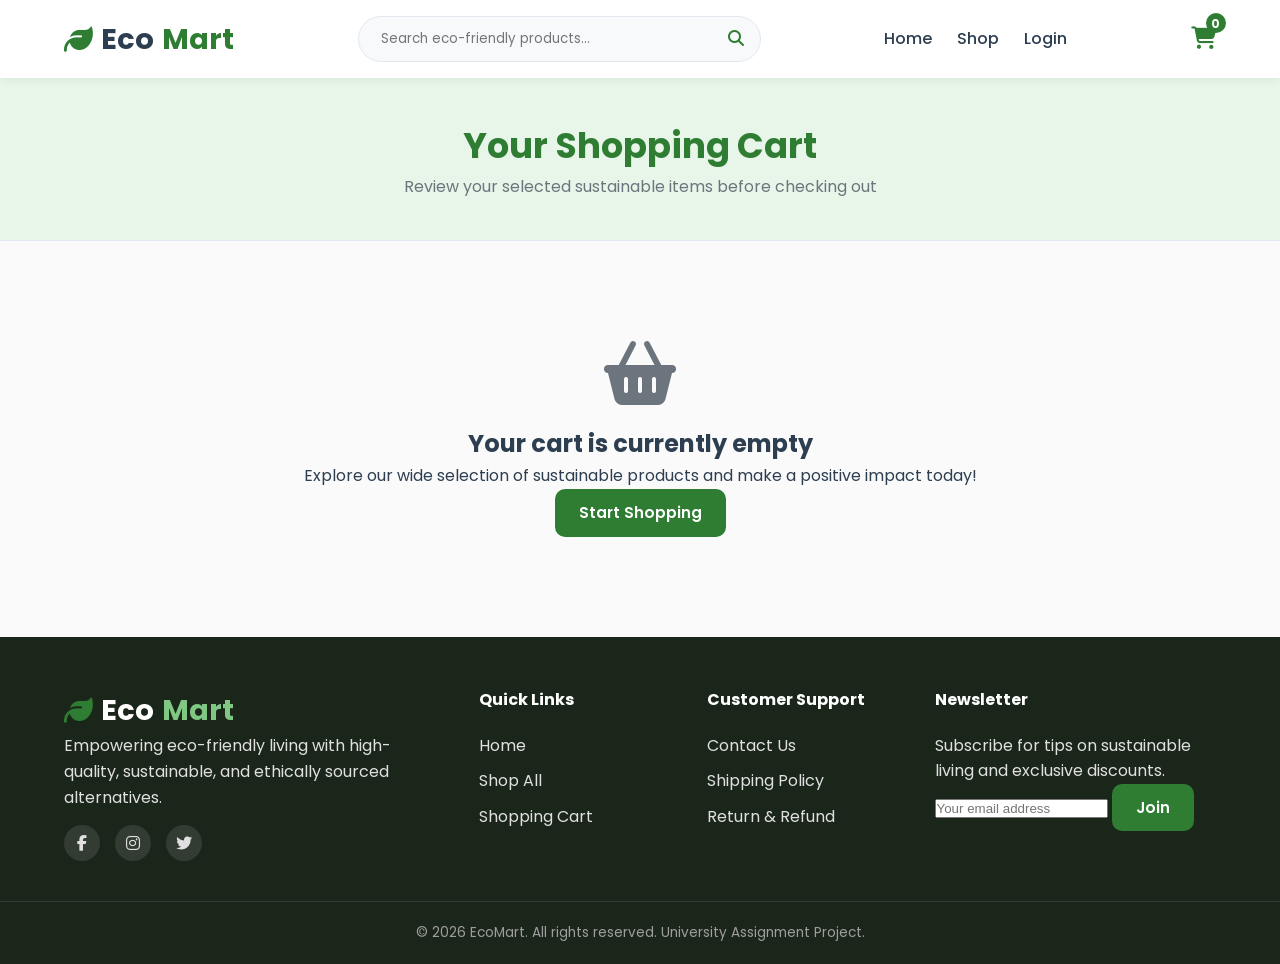
<file: frontend/cart.html>
<!DOCTYPE html>
<html lang="en">
<head>
    <meta charset="UTF-8">
    <meta name="viewport" content="width=device-width, initial-scale=1.0">
    <title>Shopping Cart - EcoMart</title>
    
    <link rel="preconnect" href="https://fonts.googleapis.com">
    <link rel="preconnect" href="https://fonts.gstatic.com" crossorigin>
    <link href="https://fonts.googleapis.com/css2?family=Poppins:wght@300;400;500;600;700&display=swap" rel="stylesheet">
  
    <link rel="stylesheet" href="https://cdnjs.cloudflare.com/ajax/libs/font-awesome/6.4.0/css/all.min.css">
   
    <link rel="stylesheet" href="../css/style.css">
    <link rel="stylesheet" href="../css/responsive.css">
</head>
<body>

    <header class="header">
        <nav class="navbar container">
            <a href="index.html" class="logo">
                <i class="fa-solid fa-leaf logo-icon"></i> Eco<span>Mart</span>
            </a>

            <div class="search-bar">
                <input type="text" id="searchInput" placeholder="Search eco-friendly products...">
                <button type="button" id="searchBtn"><i class="fa-solid fa-magnifying-glass"></i></button>
            </div>

            <ul class="nav-links" id="navLinks">
                <li><a href="index.html">Home</a></li>
                <li><a href="products.html">Shop</a></li>
                <li><a href="#" id="authLink">Login</a></li>
            </ul>

            <div class="nav-icons">
                <a href="cart.html" class="cart-icon active" title="Shopping Cart">
                    <i class="fa-solid fa-cart-shopping"></i>
                    <span class="cart-badge" id="cartCount">0</span>
                </a>
                <button class="hamburger" id="hamburger" aria-label="Toggle navigation">
                    <i class="fa-solid fa-bars"></i>
                </button>
            </div>
        </nav>
    </header>

    
    <section class="page-banner">
        <div class="container">
            <h1>Your Shopping Cart</h1>
            <p>Review your selected sustainable items before checking out</p>
        </div>
    </section>

   
    <section class="cart-section container">
        <div class="cart-layout" id="cartLayout">
            
            <div class="cart-items-container">
                <div class="cart-header-row">
                    <span>Product</span>
                    <span>Price</span>
                    <span>Quantity</span>
                    <span>Subtotal</span>
                    <span>Action</span>
                </div>
                <div class="cart-items-list" id="cartItemsList">
                    
                </div>
            </div>

          
            <div class="cart-summary-card">
                <h3>Order Summary</h3>
                <div class="summary-row">
                    <span>Subtotal</span>
                    <span id="cartSubtotal">$0.00</span>
                </div>
                <div class="summary-row">
                    <span>Eco Shipping</span>
                    <span id="shippingCost">Free</span>
                </div>
                <div class="summary-row">
                    <span>Estimated Tax</span>
                    <span id="taxCost">$0.00</span>
                </div>
                <hr class="summary-divider">
                <div class="summary-row total-row">
                    <span>Total</span>
                    <span id="cartTotal">$0.00</span>
                </div>

                <a href="checkout.html" id="checkoutBtn" class="btn btn-primary btn-block">
                    Proceed to Checkout <i class="fa-solid fa-arrow-right"></i>
                </a>
                <a href="products.html" class="continue-shopping">
                    <i class="fa-solid fa-arrow-left"></i> Continue Shopping
                </a>
            </div>
        </div>

      
        <div class="empty-cart-view hidden" id="emptyCartView">
            <i class="fa-solid fa-basket-shopping empty-icon"></i>
            <h2>Your cart is currently empty</h2>
            <p>Explore our wide selection of sustainable products and make a positive impact today!</p>
            <a href="products.html" class="btn btn-primary">Start Shopping</a>
        </div>
    </section>

  
    <footer class="footer">
        <div class="container footer-grid">
            <div class="footer-col">
                <a href="index.html" class="logo light">
                    <i class="fa-solid fa-leaf logo-icon"></i> Eco<span>Mart</span>
                </a>
                <p>Empowering eco-friendly living with high-quality, sustainable, and ethically sourced alternatives.</p>
                <div class="social-links">
                    <a href="#"><i class="fa-brands fa-facebook-f"></i></a>
                    <a href="#"><i class="fa-brands fa-instagram"></i></a>
                    <a href="#"><i class="fa-brands fa-twitter"></i></a>
                </div>
            </div>
            <div class="footer-col">
                <h4>Quick Links</h4>
                <ul>
                    <li><a href="index.html">Home</a></li>
                    <li><a href="products.html">Shop All</a></li>
                    <li><a href="cart.html">Shopping Cart</a></li>
                </ul>
            </div>
            <div class="footer-col">
                <h4>Customer Support</h4>
                <ul>
                    <li><a href="#">Contact Us</a></li>
                    <li><a href="#">Shipping Policy</a></li>
                    <li><a href="#">Return & Refund</a></li>
                </ul>
            </div>
            <div class="footer-col">
                <h4>Newsletter</h4>
                <p>Subscribe for tips on sustainable living and exclusive discounts.</p>
                <form class="newsletter-form" id="newsletterForm">
                    <input type="email" placeholder="Your email address" required>
                    <button type="submit" class="btn btn-primary">Join</button>
                </form>
            </div>
        </div>
        <div class="footer-bottom">
            <p>&copy; 2026 EcoMart. All rights reserved. University Assignment Project.</p>
        </div>
    </footer>

    
    <script src="../js/auth.js"></script>
    <script src="../js/cart.js"></script>
    <script src="../js/app.js"></script>
</body>
</html>
</file>
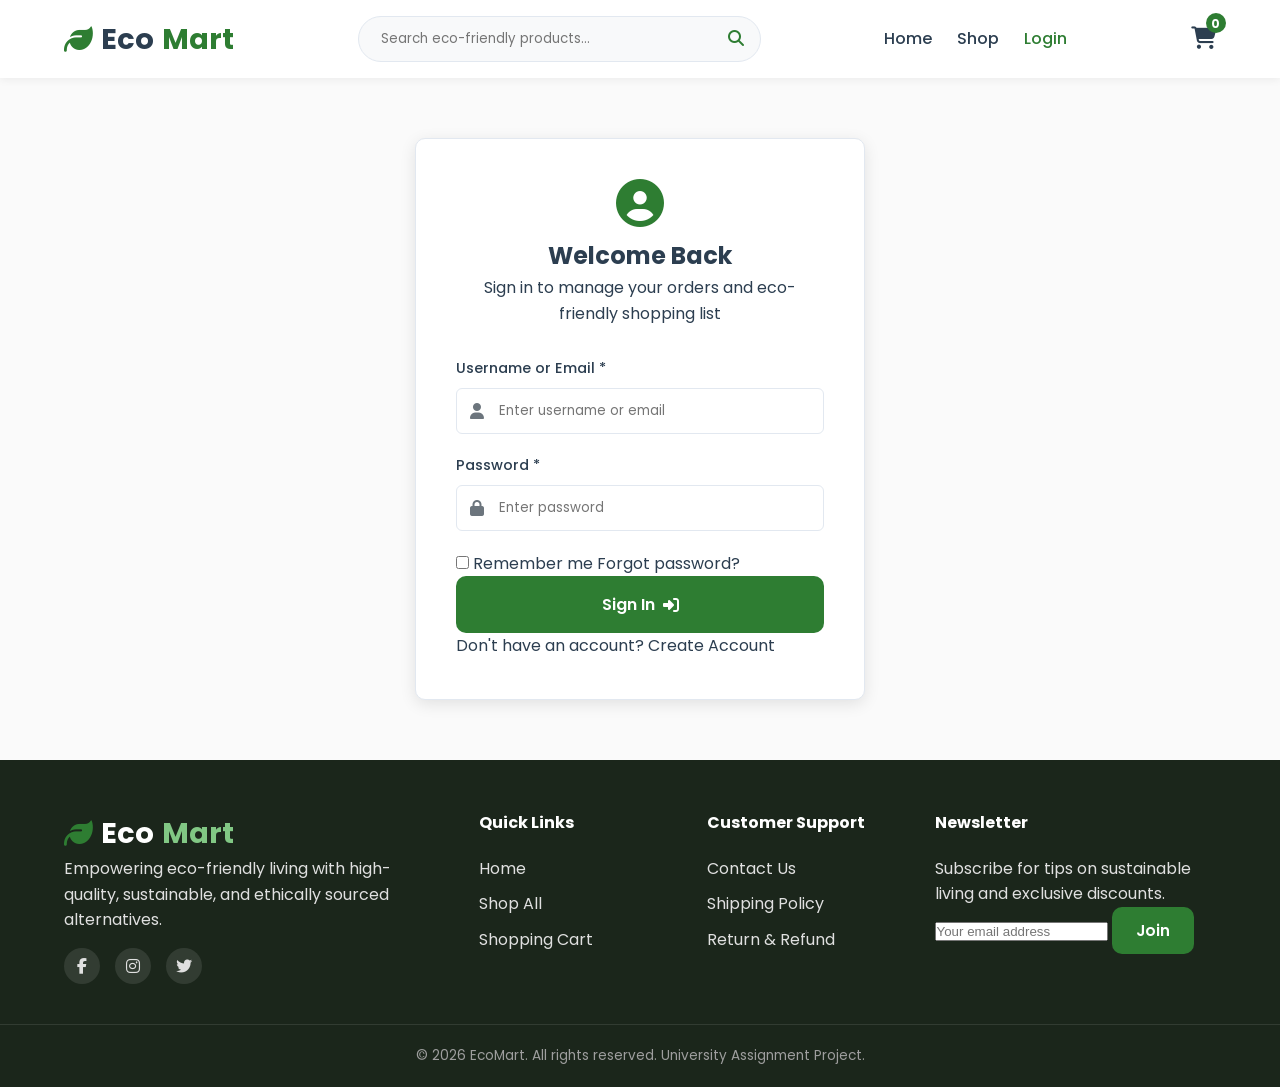
<file: frontend/login.html>
<!DOCTYPE html>
<html lang="en">
<head>
    <meta charset="UTF-8">
    <meta name="viewport" content="width=device-width, initial-scale=1.0">
    <title>Login - EcoMart</title>
  
    <link rel="preconnect" href="https://fonts.googleapis.com">
    <link rel="preconnect" href="https://fonts.gstatic.com" crossorigin>
    <link href="https://fonts.googleapis.com/css2?family=Poppins:wght@300;400;500;600;700&display=swap" rel="stylesheet">
   
    <link rel="stylesheet" href="https://cdnjs.cloudflare.com/ajax/libs/font-awesome/6.4.0/css/all.min.css">
   
    <link rel="stylesheet" href="../css/style.css">
    <link rel="stylesheet" href="../css/responsive.css">
</head>
<body>

   
    <header class="header">
        <nav class="navbar container">
            <a href="index.html" class="logo">
                <i class="fa-solid fa-leaf logo-icon"></i> Eco<span>Mart</span>
            </a>

            <div class="search-bar">
                <input type="text" id="searchInput" placeholder="Search eco-friendly products...">
                <button type="button" id="searchBtn"><i class="fa-solid fa-magnifying-glass"></i></button>
            </div>

            <ul class="nav-links" id="navLinks">
                <li><a href="index.html">Home</a></li>
                <li><a href="products.html">Shop</a></li>
                <li><a href="login.html" class="active" id="authLink">Login</a></li>
            </ul>

            <div class="nav-icons">
                <a href="cart.html" class="cart-icon" title="Shopping Cart">
                    <i class="fa-solid fa-cart-shopping"></i>
                    <span class="cart-badge" id="cartCount">0</span>
                </a>
                <button class="hamburger" id="hamburger" aria-label="Toggle navigation">
                    <i class="fa-solid fa-bars"></i>
                </button>
            </div>
        </nav>
    </header>

   
    <section class="auth-section container">
        <div class="auth-card">
            <div class="auth-header">
                <i class="fa-solid fa-circle-user auth-icon"></i>
                <h2>Welcome Back</h2>
                <p>Sign in to manage your orders and eco-friendly shopping list</p>
            </div>

           
            <div class="alert-box hidden" id="authAlert"></div>

            <form id="loginForm" class="auth-form">
                <div class="form-group">
                    <label for="username">Username or Email *</label>
                    <div class="input-icon-wrapper">
                        <i class="fa-solid fa-user input-icon"></i>
                        <input type="text" id="username" required placeholder="Enter username or email">
                    </div>
                </div>

                <div class="form-group">
                    <label for="password">Password *</label>
                    <div class="input-icon-wrapper">
                        <i class="fa-solid fa-lock input-icon"></i>
                        <input type="password" id="password" required placeholder="Enter password">
                    </div>
                </div>

                <div class="form-actions">
                    <label class="remember-me">
                        <input type="checkbox" id="rememberMe"> Remember me
                    </label>
                    <a href="#" class="forgot-link">Forgot password?</a>
                </div>

                <button type="submit" class="btn btn-primary btn-block btn-lg" id="loginBtn">
                    Sign In <i class="fa-solid fa-right-to-bracket"></i>
                </button>
            </form>

            <div class="auth-footer">
                <p>Don't have an account? <a href="register.html">Create Account</a></p>
            </div>
        </div>
    </section>

  
    <footer class="footer">
        <div class="container footer-grid">
            <div class="footer-col">
                <a href="index.html" class="logo light">
                    <i class="fa-solid fa-leaf logo-icon"></i> Eco<span>Mart</span>
                </a>
                <p>Empowering eco-friendly living with high-quality, sustainable, and ethically sourced alternatives.</p>
                <div class="social-links">
                    <a href="#"><i class="fa-brands fa-facebook-f"></i></a>
                    <a href="#"><i class="fa-brands fa-instagram"></i></a>
                    <a href="#"><i class="fa-brands fa-twitter"></i></a>
                </div>
            </div>
            <div class="footer-col">
                <h4>Quick Links</h4>
                <ul>
                    <li><a href="index.html">Home</a></li>
                    <li><a href="products.html">Shop All</a></li>
                    <li><a href="cart.html">Shopping Cart</a></li>
                </ul>
            </div>
            <div class="footer-col">
                <h4>Customer Support</h4>
                <ul>
                    <li><a href="#">Contact Us</a></li>
                    <li><a href="#">Shipping Policy</a></li>
                    <li><a href="#">Return & Refund</a></li>
                </ul>
            </div>
            <div class="footer-col">
                <h4>Newsletter</h4>
                <p>Subscribe for tips on sustainable living and exclusive discounts.</p>
                <form class="newsletter-form" id="newsletterForm">
                    <input type="email" placeholder="Your email address" required>
                    <button type="submit" class="btn btn-primary">Join</button>
                </form>
            </div>
        </div>
        <div class="footer-bottom">
            <p>&copy; 2026 EcoMart. All rights reserved. University Assignment Project.</p>
        </div>
    </footer>

    <script src="../js/auth.js"></script>
    <script src="../js/cart.js"></script>
    <script src="../js/app.js"></script>
</body>
</html>
</file>
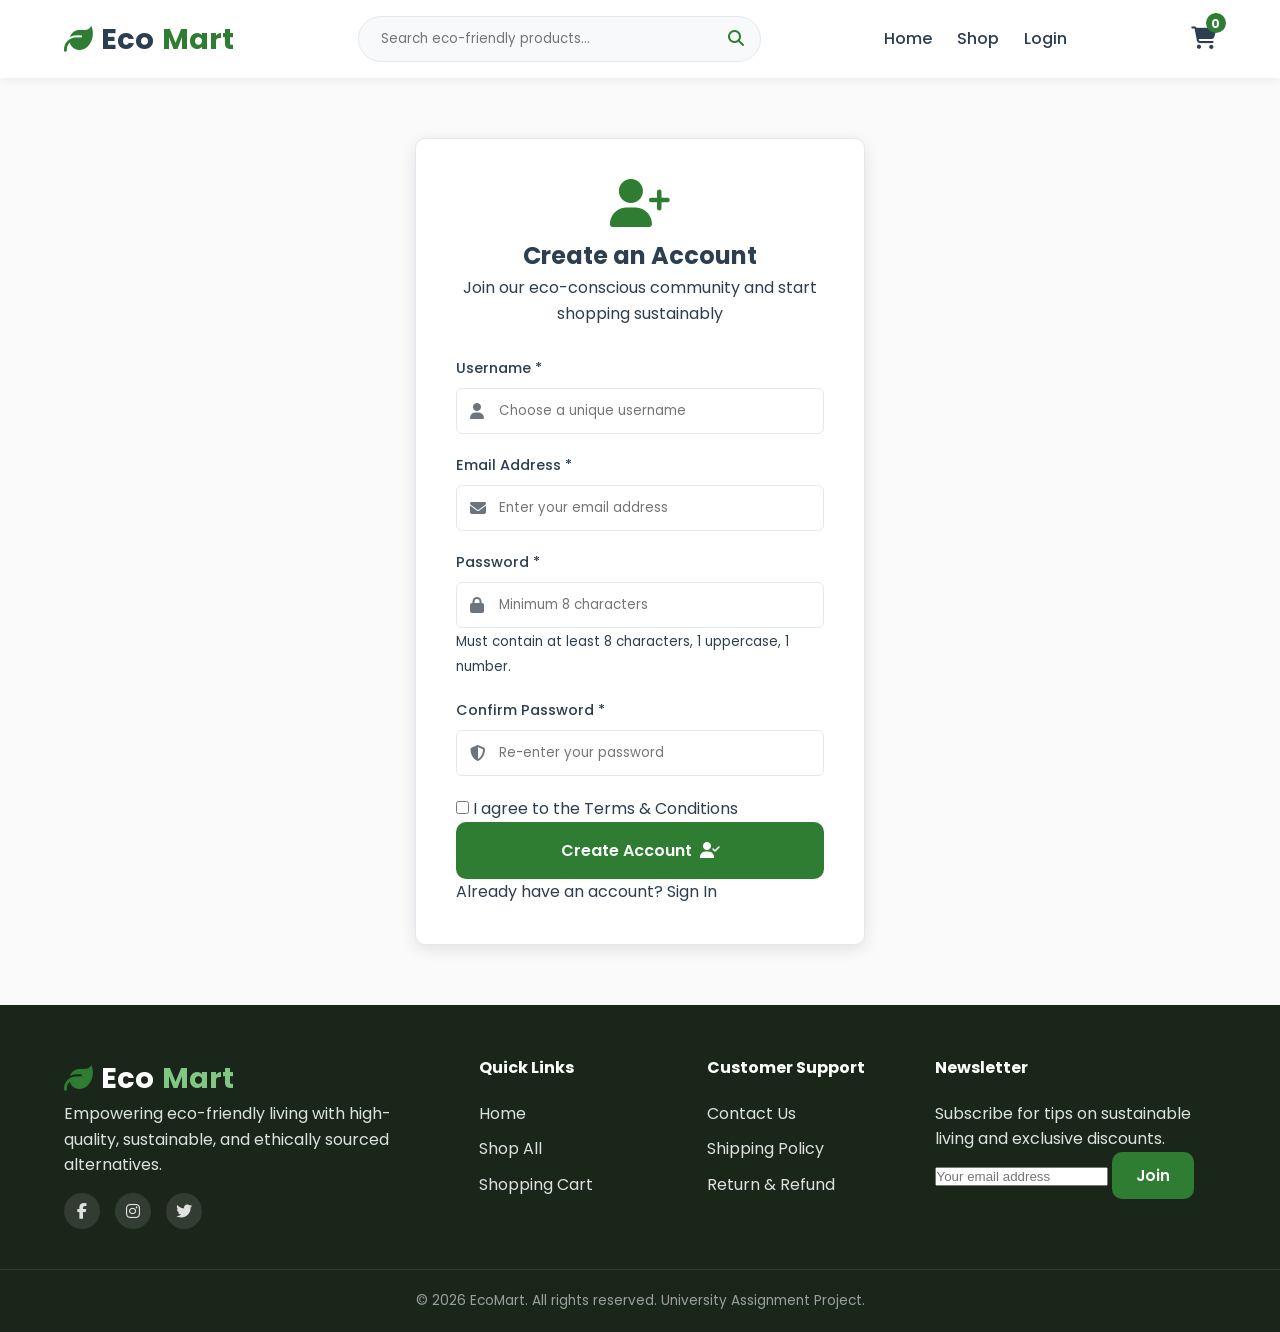
<file: frontend/register.html>
<!DOCTYPE html>
<html lang="en">
<head>
    <meta charset="UTF-8">
    <meta name="viewport" content="width=device-width, initial-scale=1.0">
    <title>Register - EcoMart</title>
    
    <link rel="preconnect" href="https://fonts.googleapis.com">
    <link rel="preconnect" href="https://fonts.gstatic.com" crossorigin>
    <link href="https://fonts.googleapis.com/css2?family=Poppins:wght@300;400;500;600;700&display=swap" rel="stylesheet">
   
    <link rel="stylesheet" href="https://cdnjs.cloudflare.com/ajax/libs/font-awesome/6.4.0/css/all.min.css">
   
    <link rel="stylesheet" href="../css/style.css">
    <link rel="stylesheet" href="../css/responsive.css">
</head>
<body>

    <header class="header">
        <nav class="navbar container">
            <a href="index.html" class="logo">
                <i class="fa-solid fa-leaf logo-icon"></i> Eco<span>Mart</span>
            </a>

            <div class="search-bar">
                <input type="text" id="searchInput" placeholder="Search eco-friendly products...">
                <button type="button" id="searchBtn"><i class="fa-solid fa-magnifying-glass"></i></button>
            </div>

            <ul class="nav-links" id="navLinks">
                <li><a href="index.html">Home</a></li>
                <li><a href="products.html">Shop</a></li>
                <li><a href="login.html" id="authLink">Login</a></li>
            </ul>

            <div class="nav-icons">
                <a href="cart.html" class="cart-icon" title="Shopping Cart">
                    <i class="fa-solid fa-cart-shopping"></i>
                    <span class="cart-badge" id="cartCount">0</span>
                </a>
                <button class="hamburger" id="hamburger" aria-label="Toggle navigation">
                    <i class="fa-solid fa-bars"></i>
                </button>
            </div>
        </nav>
    </header>

    
    <section class="auth-section container">
        <div class="auth-card">
            <div class="auth-header">
                <i class="fa-solid fa-user-plus auth-icon"></i>
                <h2>Create an Account</h2>
                <p>Join our eco-conscious community and start shopping sustainably</p>
            </div>

           
            <div class="alert-box hidden" id="authAlert"></div>

            <form id="registerForm" class="auth-form">
                <div class="form-group">
                    <label for="username">Username *</label>
                    <div class="input-icon-wrapper">
                        <i class="fa-solid fa-user input-icon"></i>
                        <input type="text" id="username" required placeholder="Choose a unique username">
                    </div>
                </div>

                <div class="form-group">
                    <label for="email">Email Address *</label>
                    <div class="input-icon-wrapper">
                        <i class="fa-solid fa-envelope input-icon"></i>
                        <input type="email" id="email" required placeholder="Enter your email address">
                    </div>
                </div>

                <div class="form-group">
                    <label for="password">Password *</label>
                    <div class="input-icon-wrapper">
                        <i class="fa-solid fa-lock input-icon"></i>
                        <input type="password" id="password" required placeholder="Minimum 8 characters">
                    </div>
                    <small class="form-hint">Must contain at least 8 characters, 1 uppercase, 1 number.</small>
                </div>

                <div class="form-group">
                    <label for="confirmPassword">Confirm Password *</label>
                    <div class="input-icon-wrapper">
                        <i class="fa-solid fa-shield-halved input-icon"></i>
                        <input type="password" id="confirmPassword" required placeholder="Re-enter your password">
                    </div>
                </div>

                <div class="form-actions">
                    <label class="remember-me">
                        <input type="checkbox" id="termsCheck" required> I agree to the <a href="#">Terms & Conditions</a>
                    </label>
                </div>

                <button type="submit" class="btn btn-primary btn-block btn-lg" id="registerBtn">
                    Create Account <i class="fa-solid fa-user-check"></i>
                </button>
            </form>

            <div class="auth-footer">
                <p>Already have an account? <a href="login.html">Sign In</a></p>
            </div>
        </div>
    </section>

   
    <footer class="footer">
        <div class="container footer-grid">
            <div class="footer-col">
                <a href="index.html" class="logo light">
                    <i class="fa-solid fa-leaf logo-icon"></i> Eco<span>Mart</span>
                </a>
                <p>Empowering eco-friendly living with high-quality, sustainable, and ethically sourced alternatives.</p>
                <div class="social-links">
                    <a href="#"><i class="fa-brands fa-facebook-f"></i></a>
                    <a href="#"><i class="fa-brands fa-instagram"></i></a>
                    <a href="#"><i class="fa-brands fa-twitter"></i></a>
                </div>
            </div>
            <div class="footer-col">
                <h4>Quick Links</h4>
                <ul>
                    <li><a href="index.html">Home</a></li>
                    <li><a href="products.html">Shop All</a></li>
                    <li><a href="cart.html">Shopping Cart</a></li>
                </ul>
            </div>
            <div class="footer-col">
                <h4>Customer Support</h4>
                <ul>
                    <li><a href="#">Contact Us</a></li>
                    <li><a href="#">Shipping Policy</a></li>
                    <li><a href="#">Return & Refund</a></li>
                </ul>
            </div>
            <div class="footer-col">
                <h4>Newsletter</h4>
                <p>Subscribe for tips on sustainable living and exclusive discounts.</p>
                <form class="newsletter-form" id="newsletterForm">
                    <input type="email" placeholder="Your email address" required>
                    <button type="submit" class="btn btn-primary">Join</button>
                </form>
            </div>
        </div>
        <div class="footer-bottom">
            <p>&copy; 2026 EcoMart. All rights reserved. University Assignment Project.</p>
        </div>
    </footer>

  
    <script src="../js/auth.js"></script>
    <script src="../js/cart.js"></script>
    <script src="../js/app.js"></script>
</body>
</html>
</file>
<file: css/style.css>
:root {
    --primary-green: #2e7d32;
    --primary-hover: #1b5e20;
    --secondary-green: #4caf50;
    --light-green: #e8f5e9;
    --accent-green: #81c784;
    
    --dark-text: #2c3e50;
    --muted-text: #6c757d;
    --light-bg: #f8f9fa;
    --card-bg: #ffffff;
    --border-color: #e2e8f0;
    
    --danger: #e53935;
    --success: #43a047;
    --warning: #fb8c00;
    
    --font-main: 'Poppins', sans-serif;
    
    --shadow-sm: 0 2px 8px rgba(0,0,0,0.06);
    --shadow-md: 0 4px 16px rgba(0,0,0,0.1);
    --shadow-lg: 0 8px 24px rgba(0,0,0,0.12);
    --transition: all 0.3s ease-in-out;
    --radius: 10px;
}

* {
    margin: 0;
    padding: 0;
    box-sizing: border-box;
}

body {
    font-family: var(--font-main);
    color: var(--dark-text);
    background-color: #fafafa;
    line-height: 1.6;
    display: flex;
    flex-direction: column;
    min-height: 100vh;
}

a {
    text-decoration: none;
    color: inherit;
    transition: var(--transition);
}

ul {
    list-style: none;
}

img {
    max-width: 100%;
    height: auto;
    display: block;
}

.container {
    width: 90%;
    max-width: 1200px;
    margin: 0 auto;
}

.hidden {
    display: none !important;
}

.btn {
    display: inline-flex;
    align-items: center;
    justify-content: center;
    gap: 8px;
    padding: 10px 22px;
    font-size: 0.95rem;
    font-weight: 600;
    border-radius: var(--radius);
    border: 2px solid transparent;
    cursor: pointer;
    transition: var(--transition);
    font-family: var(--font-main);
}

.btn-primary {
    background-color: var(--primary-green);
    color: #ffffff;
}

.btn-primary:hover {
    background-color: var(--primary-hover);
    transform: translateY(-2px);
    box-shadow: var(--shadow-sm);
}

.btn-outline {
    border-color: var(--primary-green);
    color: var(--primary-green);
    background-color: transparent;
}

.btn-outline:hover {
    background-color: var(--primary-green);
    color: #ffffff;
}

.btn-block {
    width: 100%;
}

.btn-lg {
    padding: 14px 28px;
    font-size: 1rem;
}

.badge {
    background-color: var(--light-green);
    color: var(--primary-green);
    padding: 6px 14px;
    border-radius: 50px;
    font-size: 0.85rem;
    font-weight: 600;
    display: inline-block;
}

.section-title {
    text-align: center;
    margin-bottom: 40px;
}

.section-title h2 {
    font-size: 2.2rem;
    color: var(--primary-green);
    font-weight: 700;
}

.section-title p {
    color: var(--muted-text);
    font-size: 1rem;
}

.header {
    background-color: #ffffff;
    box-shadow: var(--shadow-sm);
    position: sticky;
    top: 0;
    z-index: 1000;
}

.navbar {
    display: flex;
    align-items: center;
    justify-content: space-between;
    padding: 16px 0;
}

.logo {
    font-size: 1.8rem;
    font-weight: 700;
    color: var(--dark-text);
    display: flex;
    align-items: center;
    gap: 8px;
}

.logo span {
    color: var(--primary-green);
}

.logo-icon {
    color: var(--primary-green);
}

.logo.light {
    color: #ffffff;
}

.logo.light span {
    color: var(--accent-green);
}

.search-bar {
    display: flex;
    align-items: center;
    background-color: var(--light-bg);
    border: 1px solid var(--border-color);
    border-radius: 50px;
    padding: 6px 16px;
    width: 35%;
}

.search-bar input {
    border: none;
    background: transparent;
    outline: none;
    width: 100%;
    font-family: var(--font-main);
    padding: 6px;
}

.search-bar button {
    background: none;
    border: none;
    color: var(--primary-green);
    cursor: pointer;
    font-size: 1rem;
}

.nav-links {
    display: flex;
    gap: 25px;
}

.nav-links a {
    font-weight: 500;
    color: var(--dark-text);
}

.nav-links a:hover, .nav-links a.active {
    color: var(--primary-green);
}

.nav-icons {
    display: flex;
    align-items: center;
    gap: 18px;
}

.cart-icon {
    position: relative;
    font-size: 1.4rem;
    color: var(--dark-text);
}

.cart-icon:hover, .cart-icon.active {
    color: var(--primary-green);
}

.cart-badge {
    position: absolute;
    top: -8px;
    right: -10px;
    background-color: var(--primary-green);
    color: #ffffff;
    font-size: 0.75rem;
    font-weight: 700;
    height: 20px;
    width: 20px;
    border-radius: 50%;
    display: flex;
    align-items: center;
    justify-content: center;
}

.hamburger {
    display: none;
    background: none;
    border: none;
    font-size: 1.5rem;
    color: var(--dark-text);
    cursor: pointer;
}

.hero {
    background: linear-gradient(135deg, var(--light-green) 0%, #ffffff 100%);
    padding: 60px 0;
}

.hero-content {
    display: grid;
    grid-template-columns: 1fr 1fr;
    align-items: center;
    gap: 40px;
}

.hero-text h1 {
    font-size: 3rem;
    line-height: 1.2;
    margin: 15px 0;
    color: var(--dark-text);
}

.hero-text p {
    color: var(--muted-text);
    margin-bottom: 25px;
    font-size: 1.05rem;
}

.hero-btns {
    display: flex;
    gap: 15px;
}

.hero-image img {
    border-radius: var(--radius);
    box-shadow: var(--shadow-md);
    width: 100%;
    object-fit: cover;
}

.page-banner {
    background-color: var(--light-green);
    padding: 40px 0;
    text-align: center;
    border-bottom: 1px solid var(--border-color);
}

.page-banner h1 {
    font-size: 2.2rem;
    color: var(--primary-green);
}

.page-banner p {
    color: var(--muted-text);
}

.breadcrumb {
    padding: 15px 0;
    font-size: 0.9rem;
    color: var(--muted-text);
}

.breadcrumb a {
    color: var(--primary-green);
}

.features-bar {
    background-color: #ffffff;
    padding: 30px 0;
    border-bottom: 1px solid var(--border-color);
}

.features-grid {
    display: grid;
    grid-template-columns: repeat(3, 1fr);
    gap: 20px;
}

.feature-card {
    display: flex;
    align-items: center;
    gap: 15px;
    padding: 15px;
    border-radius: var(--radius);
    background: var(--light-bg);
}

.feature-card i {
    font-size: 2.2rem;
    color: var(--primary-green);
}

.feature-card h4 {
    font-size: 1rem;
}

.feature-card p {
    font-size: 0.85rem;
    color: var(--muted-text);
}

.categories {
    padding: 60px 0;
}

.category-grid {
    display: grid;
    grid-template-columns: repeat(3, 1fr);
    gap: 25px;
}

.category-card {
    position: relative;
    border-radius: var(--radius);
    overflow: hidden;
    height: 220px;
    box-shadow: var(--shadow-sm);
}

.category-card img {
    width: 100%;
    height: 100%;
    object-fit: cover;
    transition: var(--transition);
}

.category-info {
    position: absolute;
    inset: 0;
    background: linear-gradient(to top, rgba(0,0,0,0.7) 0%, transparent 100%);
    color: #ffffff;
    display: flex;
    flex-direction: column;
    justify-content: flex-end;
    padding: 20px;
}

.category-card:hover img {
    transform: scale(1.08);
}

.products-section {
    padding-bottom: 60px;
}

.product-grid {
    display: grid;
    grid-template-columns: repeat(auto-fill, minmax(250px, 1fr));
    gap: 25px;
}

.product-card {
    background: var(--card-bg);
    border-radius: var(--radius);
    border: 1px solid var(--border-color);
    overflow: hidden;
    transition: var(--transition);
    display: flex;
    flex-direction: column;
}

.product-card:hover {
    transform: translateY(-5px);
    box-shadow: var(--shadow-md);
}

.product-img-wrapper {
    position: relative;
    height: 200px;
    background: #f0f0f0;
    overflow: hidden;
}

.product-img-wrapper img {
    width: 100%;
    height: 100%;
    object-fit: cover;
}

.product-info {
    padding: 18px;
    display: flex;
    flex-direction: column;
    flex-grow: 1;
}

.product-category {
    font-size: 0.75rem;
    text-transform: uppercase;
    color: var(--muted-text);
    font-weight: 600;
    margin-bottom: 5px;
}

.product-title {
    font-size: 1.05rem;
    font-weight: 600;
    margin-bottom: 8px;
    color: var(--dark-text);
}

.product-rating {
    color: #fbc02d;
    font-size: 0.85rem;
    margin-bottom: 12px;
}

.product-bottom {
    margin-top: auto;
    display: flex;
    align-items: center;
    justify-content: space-between;
}

.product-price {
    font-size: 1.2rem;
    font-weight: 700;
    color: var(--primary-green);
}


.shop-container {
    display: grid;
    grid-template-columns: 260px 1fr;
    gap: 30px;
    padding: 40px 0;
}

.filter-box {
    background: var(--card-bg);
    border: 1px solid var(--border-color);
    border-radius: var(--radius);
    padding: 20px;
    margin-bottom: 20px;
}

.filter-box h3 {
    font-size: 1.1rem;
    margin-bottom: 15px;
    padding-bottom: 8px;
    border-bottom: 2px solid var(--light-green);
}

.category-list button {
    display: block;
    width: 100%;
    text-align: left;
    background: none;
    border: none;
    padding: 8px 10px;
    font-family: var(--font-main);
    color: var(--dark-text);
    cursor: pointer;
    border-radius: 6px;
    margin-bottom: 4px;
}

.category-list button.active, .category-list button:hover {
    background-color: var(--light-green);
    color: var(--primary-green);
    font-weight: 600;
}

.form-select {
    width: 100%;
    padding: 10px;
    border: 1px solid var(--border-color);
    border-radius: 6px;
    font-family: var(--font-main);
    outline: none;
}

.shop-header {
    display: flex;
    justify-content: space-between;
    align-items: center;
    margin-bottom: 20px;
}

.product-detail-section {
    padding: 30px 0 60px;
}

.product-detail-card {
    background: var(--card-bg);
    border: 1px solid var(--border-color);
    border-radius: var(--radius);
    padding: 30px;
    display: grid;
    grid-template-columns: 1fr 1fr;
    gap: 40px;
}

.detail-img-box img {
    width: 100%;
    border-radius: var(--radius);
}

.detail-info h1 {
    font-size: 2rem;
    margin-bottom: 10px;
}

.detail-price {
    font-size: 1.8rem;
    color: var(--primary-green);
    font-weight: 700;
    margin: 15px 0;
}

.detail-description {
    color: var(--muted-text);
    margin-bottom: 25px;
}

.qty-selector {
    display: flex;
    align-items: center;
    gap: 10px;
    margin-bottom: 25px;
}

.qty-btn {
    width: 36px;
    height: 36px;
    border: 1px solid var(--border-color);
    background: var(--light-bg);
    border-radius: 6px;
    font-size: 1rem;
    cursor: pointer;
}

.qty-input {
    width: 50px;
    height: 36px;
    text-align: center;
    border: 1px solid var(--border-color);
    border-radius: 6px;
}


.cart-section, .checkout-section {
    padding: 40px 0;
}

.cart-layout, .checkout-layout {
    display: grid;
    grid-template-columns: 1fr 340px;
    gap: 30px;
}

.cart-items-container {
    background: var(--card-bg);
    border: 1px solid var(--border-color);
    border-radius: var(--radius);
    padding: 20px;
}

.cart-header-row {
    display: grid;
    grid-template-columns: 2fr 1fr 1fr 1fr 0.5fr;
    font-weight: 600;
    padding-bottom: 15px;
    border-bottom: 1px solid var(--border-color);
}

.cart-item-row {
    display: grid;
    grid-template-columns: 2fr 1fr 1fr 1fr 0.5fr;
    align-items: center;
    padding: 15px 0;
    border-bottom: 1px solid var(--border-color);
}

.cart-product-info {
    display: flex;
    align-items: center;
    gap: 15px;
}

.cart-product-info img {
    width: 60px;
    height: 60px;
    object-fit: cover;
    border-radius: 6px;
}

.remove-btn {
    background: none;
    border: none;
    color: var(--danger);
    cursor: pointer;
    font-size: 1.1rem;
}

.cart-summary-card, .checkout-summary-card {
    background: var(--card-bg);
    border: 1px solid var(--border-color);
    border-radius: var(--radius);
    padding: 24px;
    height: fit-content;
}

.summary-row {
    display: flex;
    justify-content: space-between;
    margin-bottom: 12px;
}

.summary-divider {
    border: 0;
    border-top: 1px solid var(--border-color);
    margin: 15px 0;
}

.total-row {
    font-size: 1.2rem;
    font-weight: 700;
    color: var(--primary-green);
}

.empty-cart-view {
    text-align: center;
    padding: 60px 0;
}

.empty-icon {
    font-size: 4rem;
    color: var(--muted-text);
    margin-bottom: 20px;
}

/* Checkout Form */
.checkout-form-container {
    background: var(--card-bg);
    border: 1px solid var(--border-color);
    border-radius: var(--radius);
    padding: 30px;
}

.form-row {
    display: grid;
    grid-template-columns: 1fr 1fr;
    gap: 20px;
}

.form-group {
    margin-bottom: 20px;
}

.form-group label {
    display: block;
    margin-bottom: 8px;
    font-weight: 500;
    font-size: 0.9rem;
}

.form-group input {
    width: 100%;
    padding: 12px;
    border: 1px solid var(--border-color);
    border-radius: 6px;
    outline: none;
    font-family: var(--font-main);
}

.form-group input:focus {
    border-color: var(--primary-green);
}

.payment-method-box {
    border: 1px solid var(--border-color);
    border-radius: 6px;
    padding: 15px;
    margin-bottom: 20px;
    background: var(--light-bg);
}

.radio-option label {
    display: flex;
    align-items: center;
    gap: 15px;
    cursor: pointer;
}

.order-confirmation-card {
    text-align: center;
    background: var(--card-bg);
    border: 1px solid var(--border-color);
    border-radius: var(--radius);
    padding: 50px;
    max-width: 600px;
    margin: 0 auto;
}

.confirmation-icon {
    font-size: 4rem;
    color: var(--success);
    margin-bottom: 15px;
}

.auth-section {
    padding: 60px 0;
    display: flex;
    justify-content: center;
}

.auth-card {
    background: var(--card-bg);
    border: 1px solid var(--border-color);
    border-radius: var(--radius);
    padding: 40px;
    width: 100%;
    max-width: 450px;
    box-shadow: var(--shadow-md);
}

.auth-header {
    text-align: center;
    margin-bottom: 30px;
}

.auth-icon {
    font-size: 3rem;
    color: var(--primary-green);
    margin-bottom: 10px;
}

.input-icon-wrapper {
    position: relative;
}

.input-icon {
    position: absolute;
    left: 14px;
    top: 50%;
    transform: translateY(-50%);
    color: var(--muted-text);
}

.input-icon-wrapper input {
    padding-left: 42px;
}

.alert-box {
    padding: 12px;
    border-radius: 6px;
    margin-bottom: 20px;
    font-size: 0.9rem;
}

.alert-box.danger {
    background-color: #ffebee;
    color: var(--danger);
    border: 1px solid #ffcdd2;
}

.alert-box.success {
    background-color: #e8f5e9;
    color: var(--success);
    border: 1px solid #c8e6c9;
}

.reviews-section {
    background: var(--light-bg);
    padding: 60px 0;
}

.reviews-grid {
    display: grid;
    grid-template-columns: 1fr 1fr;
    gap: 25px;
}

.review-card {
    background: #ffffff;
    padding: 25px;
    border-radius: var(--radius);
    box-shadow: var(--shadow-sm);
}

.stars {
    color: #fbc02d;
    margin-bottom: 10px;
}

.footer {
    background-color: #1b261b;
    color: #e0e0e0;
    margin-top: auto;
    padding-top: 50px;
}

.footer-grid {
    display: grid;
    grid-template-columns: 2fr 1fr 1fr 1.5fr;
    gap: 40px;
    padding-bottom: 40px;
}

.footer-col h4 {
    color: #ffffff;
    margin-bottom: 20px;
}

.footer-col ul li {
    margin-bottom: 10px;
}

.footer-col ul a:hover {
    color: var(--accent-green);
}

.social-links {
    display: flex;
    gap: 15px;
    margin-top: 15px;
}

.social-links a {
    width: 36px;
    height: 36px;
    border-radius: 50%;
    background: rgba(255,255,255,0.1);
    display: flex;
    align-items: center;
    justify-content: center;
}

.footer-bottom {
    border-top: 1px solid rgba(255,255,255,0.1);
    text-align: center;
    padding: 20px 0;
    font-size: 0.85rem;
    color: #9e9e9e;
}
</file>
<file: css/responsive.css>
@media screen and (max-width: 992px) {
    .container {
        width: 92%;
    }

    
    .search-bar {
        width: 45%;
    }

    
    .hero-content {
        grid-template-columns: 1fr;
        text-align: center;
        gap: 30px;
    }

    .hero-text h1 {
        font-size: 2.5rem;
    }

    .hero-btns {
        justify-content: center;
    }

 
    .features-grid {
        grid-template-columns: 1fr;
        gap: 15px;
    }

  
    .category-grid {
        grid-template-columns: repeat(2, 1fr);
    }

  
    .shop-container {
        grid-template-columns: 1fr;
    }

    .shop-sidebar {
        display: flex;
        gap: 20px;
    }

    .filter-box {
        flex: 1;
        margin-bottom: 0;
    }

   
    .product-detail-card {
        grid-template-columns: 1fr;
        gap: 25px;
    }

  
    .cart-layout, .checkout-layout {
        grid-template-columns: 1fr;
    }

   
    .footer-grid {
        grid-template-columns: 1fr 1fr;
        gap: 30px;
    }
}


@media screen and (max-width: 768px) {
   
    .search-bar {
        display: none; 
    }

    .hamburger {
        display: block;
    }

    .nav-links {
        position: fixed;
        top: 70px;
        left: -100%;
        width: 100%;
        height: calc(100vh - 70px);
        background-color: #ffffff;
        flex-direction: column;
        align-items: center;
        padding-top: 40px;
        gap: 30px;
        transition: var(--transition);
        box-shadow: var(--shadow-md);
    }

    .nav-links.active {
        left: 0;
    }

   
    .category-grid {
        grid-template-columns: 1fr;
    }

    
    .form-row {
        grid-template-columns: 1fr;
        gap: 0;
    }

   
    .reviews-grid {
        grid-template-columns: 1fr;
    }

    .cart-header-row {
        display: none; 
    }

    .cart-item-row {
        grid-template-columns: 1fr 1fr;
        row-gap: 10px;
        position: relative;
        padding: 20px 0;
    }

    .cart-product-info {
        grid-column: span 2;
    }

    .remove-btn {
        position: absolute;
        top: 20px;
        right: 0;
    }
}


@media screen and (max-width: 480px) {
    .hero-text h1 {
        font-size: 2rem;
    }

    .section-title h2 {
        font-size: 1.8rem;
    }

    .shop-sidebar {
        flex-direction: column;
    }

    .footer-grid {
        grid-template-columns: 1fr;
    }

    .auth-card {
        padding: 25px 20px;
    }
}
</file>
